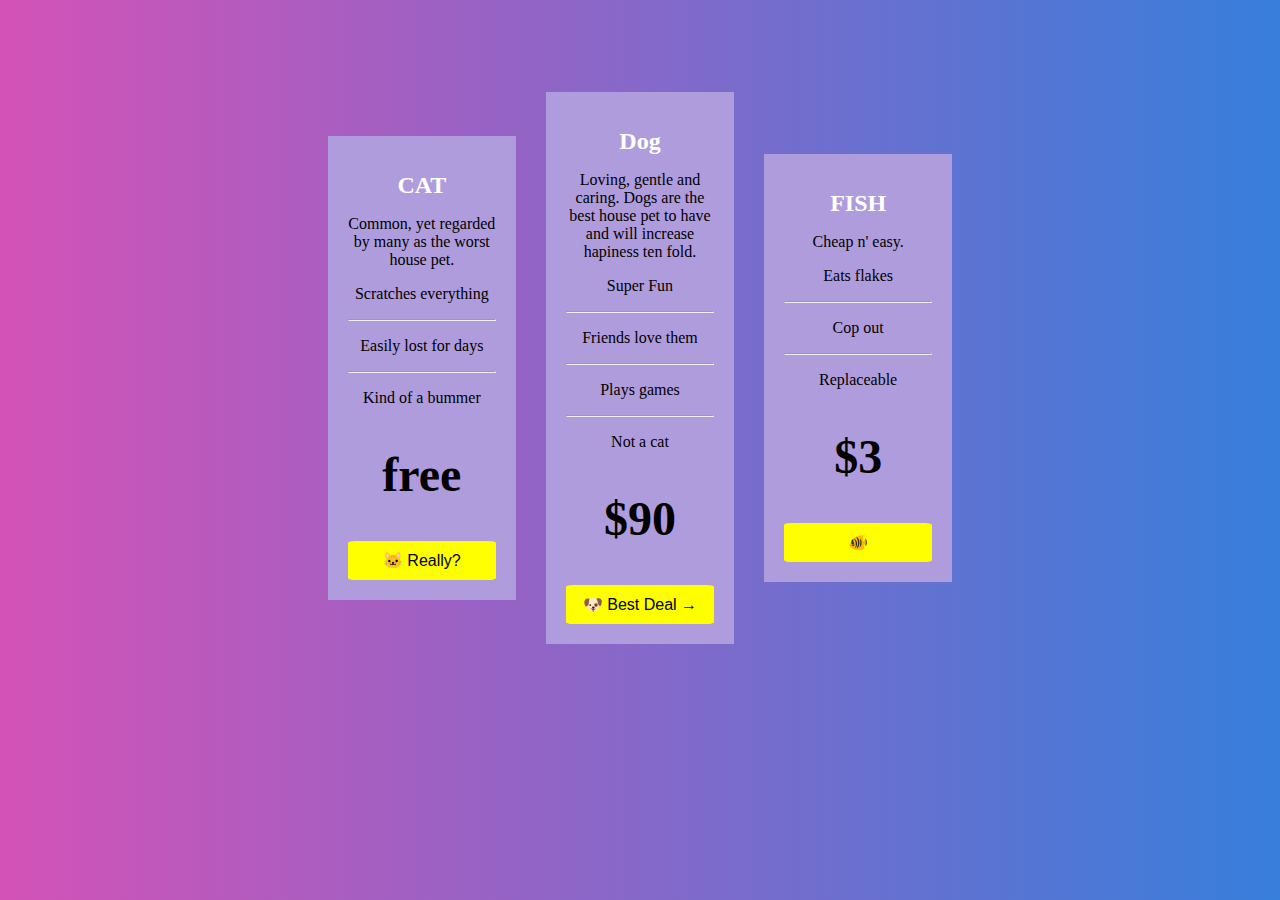
<file: ex-1-pricing-grid/index.html>
<!DOCTYPE html>
<html lang="en">
  <head>
    <meta charset="UTF-8" />
    <meta http-equiv="X-UA-Compatible" content="IE=edge" />
    <meta name="viewport" content="width=device-width, initial-scale=1.0" />
    <link rel="stylesheet" href="./style.css" />
    <title>Flexbox Exercise 1: Pricing Grid</title>
  </head>

  <body>
    <!-- Start coding here -->
    <div class="pet-container">
      <div class="pet-box">
        <h1 class="pet-title">CAT</h1>
        <p class="pet-overview">
          Common, yet regarded by many as the worst house pet.
        </p>
        <div class="pet-details">
          <p class="pet-idea">Scratches everything</p>
          <hr />
          <p class="pet-idea">Easily lost for days</p>
          <hr />
          <p class="pet-idea">Kind of a bummer</p>
        </div>
        <h2 class="pet-price">free</h2>
        <button class="pet-button" type="button">&#128049 Really?</button>
      </div>

      <div class="pet-box">
        <h1 class="pet-title">Dog</h1>
        <p class="pet-overview">
          Loving, gentle and caring. Dogs are the best house pet to have and
          will increase hapiness ten fold.
        </p>
        <div class="pet-details">
          <p class="pet-idea">Super Fun</p>
          <hr />
          <p class="pet-idea">Friends love them</p>
          <hr />
          <p class="pet-idea">Plays games</p>
          <hr />
          <p class="pet-idea">Not a cat</p>
        </div>
        <h2 class="pet-price">$90</h2>
        <button class="pet-button" type="button">&#128054; Best Deal &#8594;</button>
      </div>

      <div class="pet-box">
        <h1 class="pet-title">FISH</h1>
        <p class="pet-overview">Cheap n' easy.</p>
        <div class="pet-details">
          <p class="pet-idea">Eats flakes</p>
          <hr />
          <p class="pet-idea">Cop out</p>
          <hr />
          <p class="pet-idea">Replaceable</p>
        </div>
        <h2 class="pet-price">$3</h2>
        <button class="pet-button" type="button">&#128032;</button>
      </div>
    </div>
  </body>
</html>
</file>
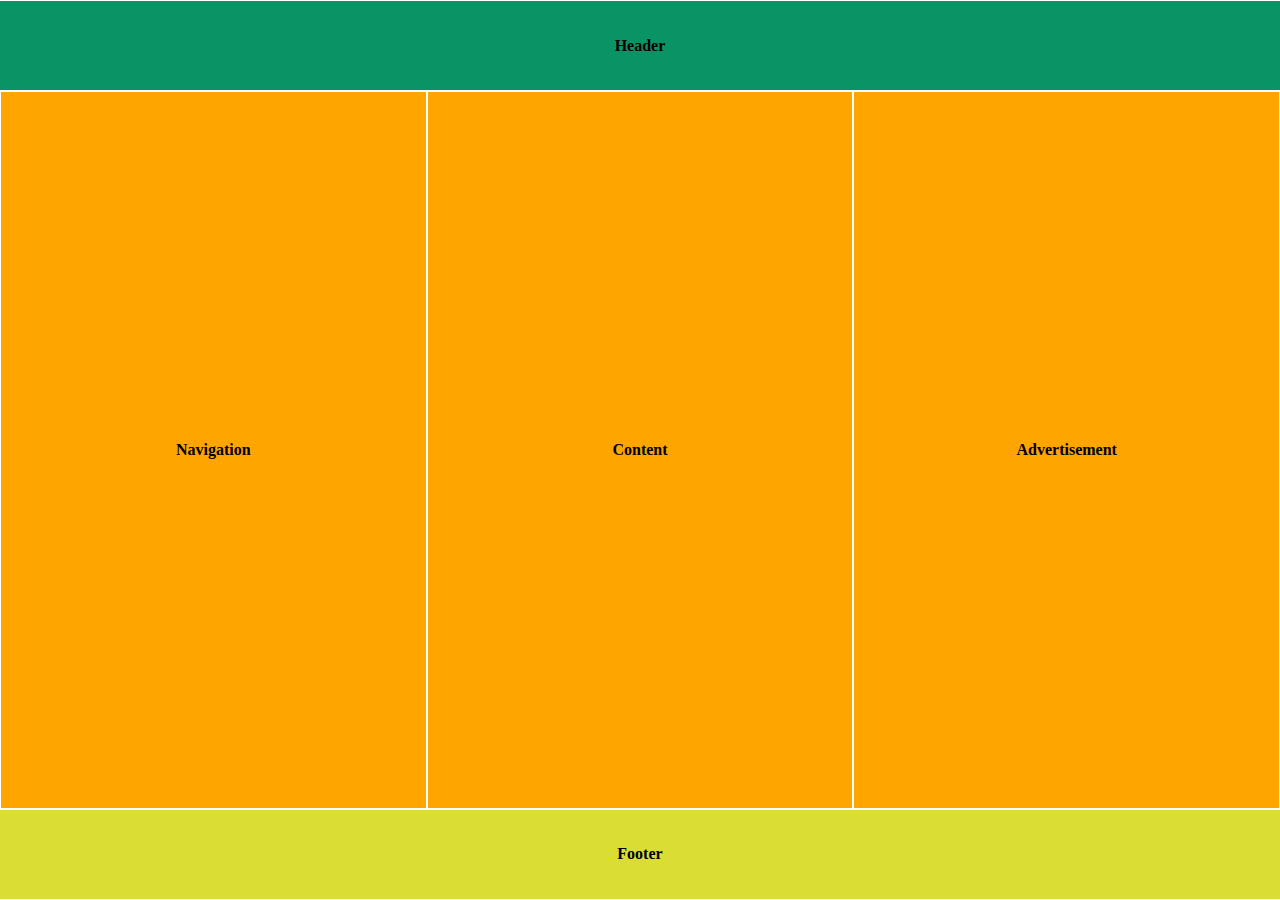
<file: ex2-holygrail-layout/index.html>
<!DOCTYPE html>
<html lang="en">
  <head>
    <meta charset="UTF-8" />
    <meta http-equiv="X-UA-Compatible" content="IE=edge" />
    <meta name="viewport" content="width=device-width, initial-scale=1.0" />
    <link rel="stylesheet" href="./style.css" />
    <title>Flexbox Exercise 2: Holygrail Layout</title>
  </head>

  <body>
    <!-- Start coding here -->
    <div class="zone header">
      <h1>Header</h1>
    </div>

    <div class="zone main">
      <div class="zone in-main navigation">
        <h1>Navigation</h1>
      </div>

      <div class="zone in-main content">
        <h1>Content</h1>
      </div>

      <div class="zone in-main advertisement">
        <h1>Advertisement</h1>
      </div>
    </div>

    <div class="zone footer">
      <h1>Footer</h1>
    </div>
  </body>
</html>
</file>
<file: ex-1-pricing-grid/style.css>
/* Start coding here */
* {
  text-align: center;
  font-size: 16px;
  box-sizing: border-box;
}

body {
  background-image: linear-gradient(
    90deg,
    rgb(211, 82, 183),
    rgb(55, 126, 219)
  );
  display: flex;
  flex-direction: row;
  justify-content: center;
  align-items: flex-start;
}

.pet-container {
  height: 80vh;
  display: flex;
  flex-direction: row;
  justify-content: center;
  align-items: center;
  gap: 30px;
}

.pet-box {
  background-color: rgb(175, 156, 221);
  flex-basis: 15%;
  padding: 20px;
}

.pet-title {
  font-size: 1.5rem;
  color: white;
}

.pet-price {
  font-size: 3rem;
}

.pet-button {
  background-color: yellow;
  border: 0px;
  border-radius: 5%;
  width: 100%;
  padding: 10px;
}
</file>
<file: ex2-holygrail-layout/style.css>
/* Start coding here */
* {
  text-align: center;
  font-size: 16px;
  margin: 0px;
  padding: 0px;
}

.zone {
  display: flex;
  justify-content: center;
  align-items: center;
  border: 1px solid white;
  width: 100vw;
  height: 100%;
  background-color: orange;
}

body {
  display: flex;
  flex-direction: column;
  justify-content: space-between;
  align-items: center;
  gap: 0px;
  height: 100vh;
}

.header,
.footer {
  flex-basis: 10%;
}

.header {
  background-color: rgb(10, 148, 102);
}

.footer {
  background-color: rgb(218, 221, 51);
}

.main {
  flex-basis: 80%;
  display: flex;
  flex-direction: row;
  justify-content: space-between;
  align-items: center;
  gap: 0px;
}
</file>
